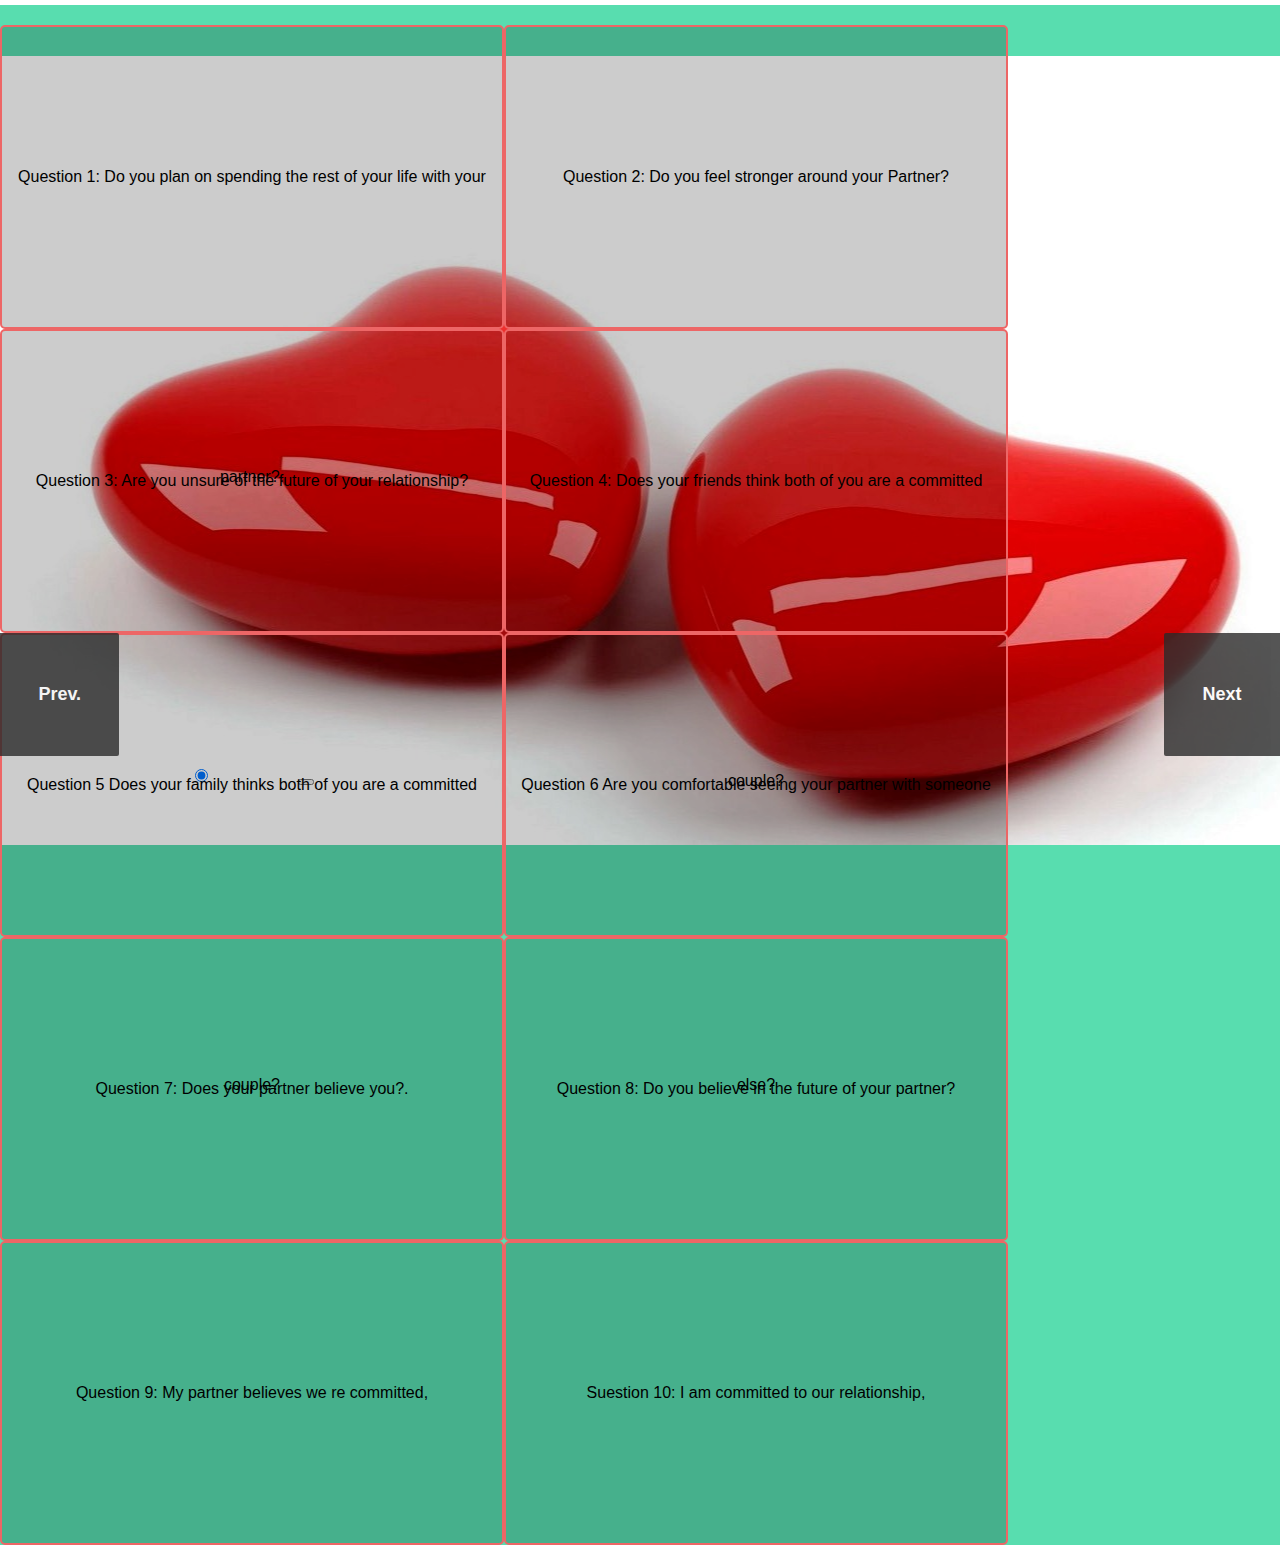
<file: q1.html>
<!DOCTYPE html>
<html>
    <head>
        <link rel="stylesheet" type="text/css" href="stylesheet.css">
        <script type="text/javascript" src="script.js"></script>
        <script type="text/javascript" src="jquery.js"></script>
    </head>
    <body>
<div id="slider">
  <a href="#" class="control_next"><div>Next</div></a>
  <a href="#" class="control_prev"><div>Prev.</div></a>
  <ul>
    <form>
    <li><font color= #000000>Question 1: Do you plan on spending the rest of your life with your partner?.</font><br><input type="radio" name="radio" id="radio1" class="radio" checked/>
<label for="radio1">First Option</label><button></button></li>
</form>
    <li> <font color= #000000>Question 2: Do you feel stronger around your Partner?</li>
    <li> <font color= #000000>Question 3: Are you unsure of the future of your relationship?</li>
    <li> <font color= #000000>Question 4: Does your friends think both of you are a committed couple?</li>
    <li> <font color= #000000>Question 5 Does your family thinks both of you are a committed couple?</li>
    <li><font color= #000000>Question 6 Are you comfortable seeing your partner with someone else?</li>
    <li><font color= #000000>Question 7: Does your partner believe you?.</li>
    <li><font color= #000000>Question 8: Do you believe in the future of your partner?</li>
    <li><font color= #000000>Question 9: My partner believes we re committed,<br>but I am not there yet.</li>
    <li><font color= #000000>Suestion 10: I am committed to our relationship,<br>but my partner isnt there yet.</li>
  </ul>  
</div>
 
</body>
</html>
</file>
<file: stylesheet.css>
body {
	background: url(appbg1.jpg) no-repeat center center fixed;
}

h2 {
	font-family: Verdana;
	font-weight: bold;
	text-align: center;
	padding-top: 25px;
	padding-bottom: 25px;
	color: #ffffff;
}

a {
	text-decoration: none;
	color: #ffffff;
	font-family: Verdana, sans-serif;
}


img {
	height: 250px;
	width: 150px;
	box-shadow: rgba(0,0,0,0.1) 10px 10px;

}

#header {
	position: relative;
	top: -13px;
	background-color: #e60000;
}

ul{
	list-style-type: none;
	position: fixed;
	margin: -10px;
}

li {
	display: inline;
	border: 2px solid #ed6666;
	font-family: Futura, Tahoma, sans-serif;
	color: #ffffff;
	padding: 5px;
	border-radius: 5px 5px;
	background-color: #cc0323
}

#left{
	width: 15%;
	float: left;
}

p {
	font-family: Tahoma;
	font-size: 1em;
}

#right{
	width: 25%;
	float: right;
}

table {
	border: none;
	background-color: #e60000;
	float: right;
	margin-right: 20px;
}

td {
	height: 120px;
	width: 100px;
}

td img {
	height: 160px;
	width: 100px;
	box-shadow: none;
}

th {
	font-family: Verdana;
	font-size: 1em;
	font-weight: normal;
	color: #3c4543
}


#button{
	font: center;
	display: inline-block;
	border: 2px solid ##ed6666;
	float:left;
	position: relative;
	left: 229px;
	bottom: -20px;
	border-radius: 5px;
	background-color: #cc0323;
	height: 90px;
	width: 150px;
	
}

#button p{
	position: relative;
	bottom: 10px;
	font-size: 0.8em;
	color: #acd1b2;
	text-align: center;
}

.bold{
	font-family: tahoma;
	font-weight: bold;
	font-size: 1.2em;
	font-variant: small-caps;
	color: #ffffff;
}



html {
  border-top: 5px solid #fff;
  background: #58DDAF;
  color: #2a2a2a;
}

html, body {
  margin: 0 auto;
  padding: 0;
  font-family: 'Open Sans';
}

h1 {
  color: #fff;
  text-align: center;
  font-weight: 300;
}

#slider {
  position: relative;
  overflow: hidden;
  margin: 20px auto 0 auto;
  border-radius: 4px;
}

#slider ul {
  position: relative;
  margin: 0 auto;
  padding: 0;
  height: 200px;
  list-style: none;
}

#slider ul li {
  position: relative;
  display: block;
  float: left;
  margin: 0 auto;
  padding: 0;
  width: 500px;
  height: 300px;
  background: #ccc;
  text-align: center;
  line-height: 300px;
  background: rgba(0,0,0,0.2);
}

a.control_prev, a.control_next {
  position: absolute;
  top: 40%;
  z-index: 999;
  display: block;
  padding: 4% 3%;
  width: auto;
  height: auto;
  background: #2a2a2a;
  color: #fff;
  text-decoration: none;
  font-weight: 600;
  font-size: 18px;
  opacity: 0.8;
  cursor: pointer;
}

a.control_prev:hover, a.control_next:hover {
  opacity: 1;
  -webkit-transition: all 0.2s ease;
}

a.control_prev {
  border-radius: 0 2px 2px 0;
}

a.control_next {
  right: 0;
  border-radius: 2px 0 0 2px;
}

.slider_option {
  position: relative;
  margin: 10px auto;
  width: 160px;
  font-size: 18px;
}
</file>
